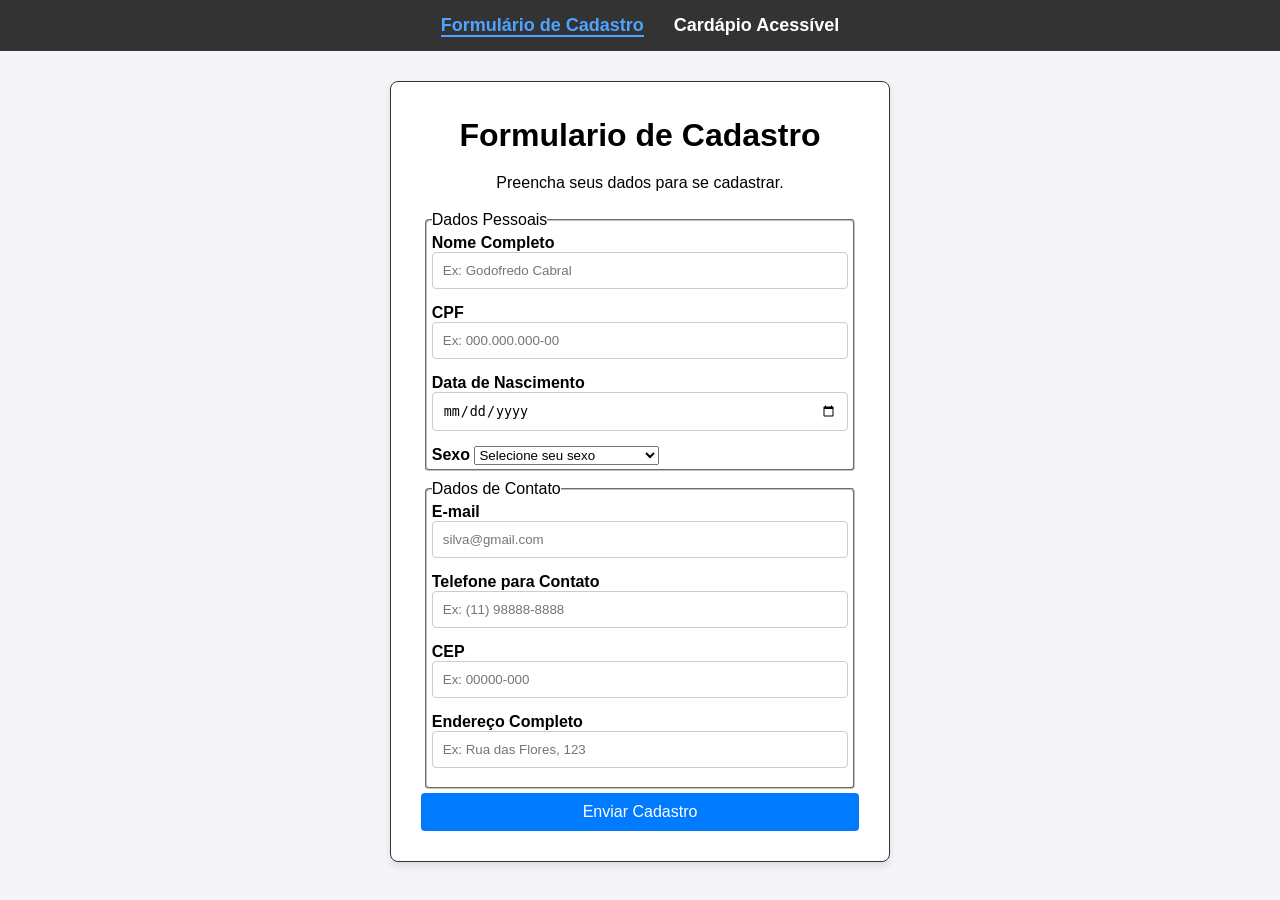
<file: index.html>
<!DOCTYPE html>
<html lang="pt-BR">
<head>
    <meta charset="UTF-8">
    <meta name="viewport" content="width=device-width, initial-scale=1.0">
    <title>Formulário Acessível</title>
    <link rel="stylesheet" href="css/style.css">
</head>
<body>
    <header>
        <!-- O nav armazena o menu de navegação e usa aria-label para identificação -->
        <nav aria-label="Menu principal">
            <ul>
                <!-- aria-current="page" informa ao leitor de tela que estamos nesta página -->
                <li><a href="index.html" aria-current="page">Formulário de Cadastro</a></li>
                <li><a href="tabela.html">Cardápio Acessível</a></li>
            </ul>
        </nav>
    </header>
    <main>
        <h1 id="form-title">Formulario de Cadastro</h1>
        <p id="form-desc">Preencha seus dados para se cadastrar.</p>
        <form aria-labelledby="form-title" aria-describedby="form-desc">
            <fieldset>
                <legend>Dados Pessoais</legend>
                <div>
                    <label for="nome">Nome Completo</label>
                    <input type="text" id="nome" name="nome" placeholder="Ex: Godofredo Cabral" required aria-required="true" autocomplete="name">
                </div>
                <div>
                    <label for="cpf">CPF</label>
                    <input type="text" id="cpf" name="cpf" placeholder="Ex: 000.000.000-00" required aria-required="true" aria-describedby="cpf-hint">
                    <span id="cpf-hint" class="visually-hidden" style="display:none;">Digite o CPF no formato 000.000.000-00</span>
                </div>
                <div>
                    <label for="data-nascimento">Data de Nascimento</label>
                    <input type="date" id="data-nascimento" name="data-nascimento" required aria-required="true" autocomplete="bday">
                </div>
                <div>
                    <label for="sexo">Sexo</label>
                    <select id="sexo" name="sexo" required aria-required="true">
                        <option value="" disabled selected>Selecione seu sexo</option>
                        <option value="feminino">Feminino</option>
                        <option value="masculino">Masculino</option>
                        <option value="outro">Outro / Prefiro não informar</option>
                    </select>
                </div>
            </fieldset>

            <fieldset>
                <legend>Dados de Contato</legend>
                <div>
                    <label for="email">E-mail</label>
                    <input type="email" id="email" name="email" placeholder="silva@gmail.com" required aria-required="true" autocomplete="email" aria-describedby="email-hint">
                </div>
                <div>
                    <label for="telefone">Telefone para Contato</label>
                    <input type="tel" id="telefone" name="telefone" placeholder="Ex: (11) 98888-8888" required aria-required="true" autocomplete="tel">
                </div>
                <div>
                    <label for="cep">CEP</label>
                    <input type="text" id="cep" name="cep" placeholder="Ex: 00000-000" required aria-required="true" autocomplete="postal-code">
                </div>
                <div>
                    <label for="endereco">Endereço Completo</label>
                    <input type="text" id="endereco" name="endereco" placeholder="Ex: Rua das Flores, 123" required aria-required="true" autocomplete="street-address">
                </div>
            </fieldset>

            <button type="submit" aria-label="Enviar formulário de cadastro">Enviar Cadastro</button>
        </form>
    </main>
</body>
</html>
</file>
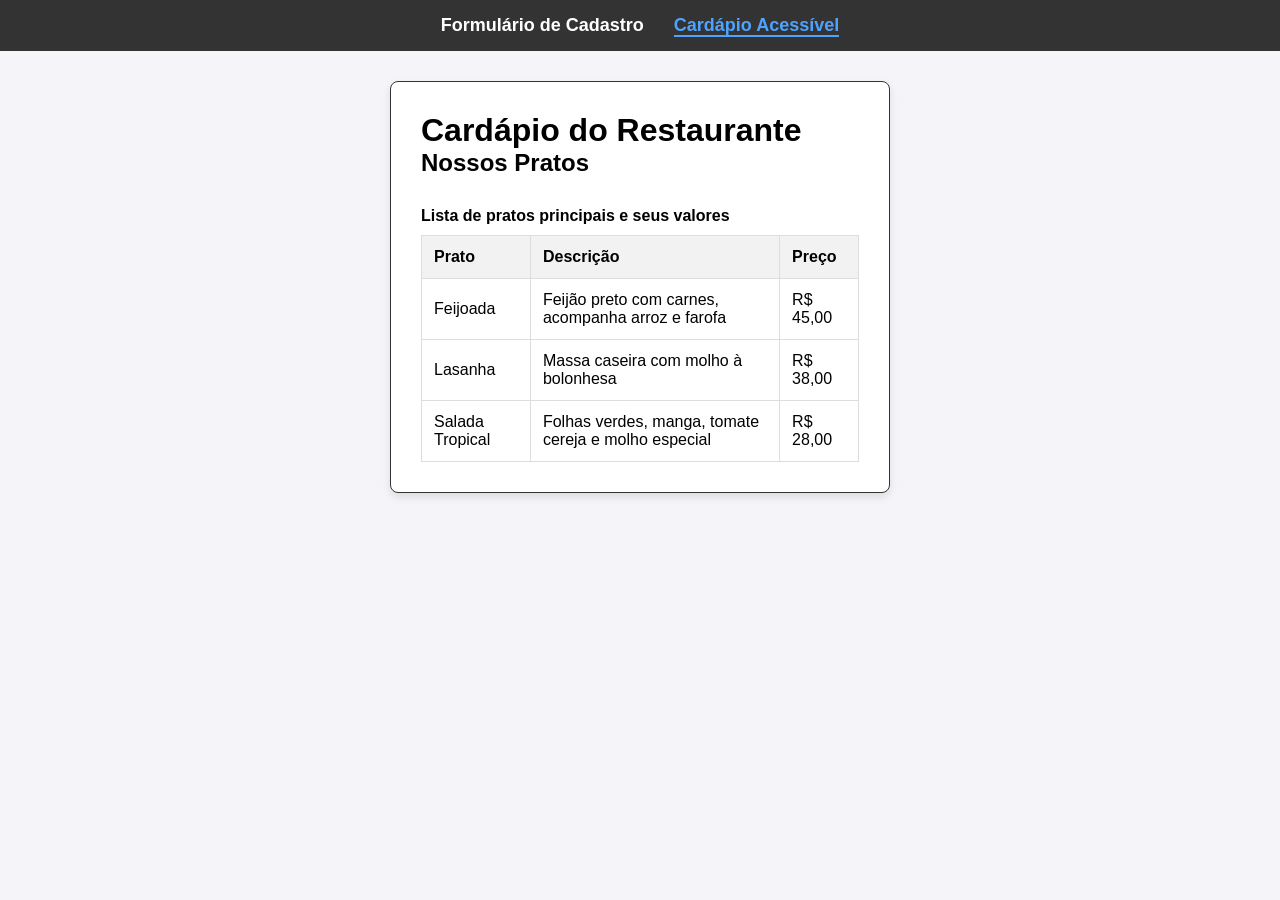
<file: tabela.html>
<!DOCTYPE html>
<html lang="pt-BR">
<head>
    <meta charset="UTF-8">
    <meta name="viewport" content="width=device-width, initial-scale=1.0">
    <title>tabela acessivel</title>
    <link rel="stylesheet" href="css/style.css">
</head>
<body>
    <header>
        <!-- O nav armazena o menu de navegação e usa aria-label para identificação -->
        <nav aria-label="Menu principal">
            <ul>
                <li><a href="index.html">Formulário de Cadastro</a></li>
                <!-- aria-current="page" informa ao leitor de tela que estamos nesta página -->
                <li><a href="tabela.html" aria-current="page">Cardápio Acessível</a></li>
            </ul>
        </nav>
    </header>
    <main>
         <h1>Cardápio do Restaurante</h1>
        <section aria-labelledby="titulo-cardapio">
            <h2 id="titulo-cardapio">Nossos Pratos</h2>
            
            <!-- A tag <table> possui role="table" e aria-label para informar o leitor de tela do que se trata -->
            <table role="table" aria-label="Cardápio com preços dos pratos principais" style="width: 100%; border-collapse: collapse; margin-top: 20px;">
                <!-- <caption> é a melhor forma de descrever a tabela para leitores de tela -->
                <caption style="text-align: left; padding: 10px 0; font-weight: bold;">
                    Lista de pratos principais e seus valores
                </caption>
                
                <thead style="background-color: #f2f2f2;">
                    <!-- role="row" identifica a linha -->
                    <tr role="row">
                        <!-- scope="col" indica que este cabeçalho rege toda a coluna e role="columnheader" reforça o significado -->
                        <th scope="col" role="columnheader" style="padding: 12px; border: 1px solid #ddd; text-align: left;">Prato</th>
                        <th scope="col" role="columnheader" style="padding: 12px; border: 1px solid #ddd; text-align: left;">Descrição</th>
                        <th scope="col" role="columnheader" style="padding: 12px; border: 1px solid #ddd; text-align: left;">Preço</th>
                    </tr>
                </thead>
                
                <tbody>
                    <tr role="row">
                        <td role="cell" style="padding: 12px; border: 1px solid #ddd;">Feijoada</td>
                        <td role="cell" style="padding: 12px; border: 1px solid #ddd;">Feijão preto com carnes, acompanha arroz e farofa</td>
                        <td role="cell" style="padding: 12px; border: 1px solid #ddd;">R$ 45,00</td>
                    </tr>
                    <tr role="row">
                        <td role="cell" style="padding: 12px; border: 1px solid #ddd;">Lasanha</td>
                        <td role="cell" style="padding: 12px; border: 1px solid #ddd;">Massa caseira com molho à bolonhesa</td>
                        <td role="cell" style="padding: 12px; border: 1px solid #ddd;">R$ 38,00</td>
                    </tr>
                    <tr role="row">
                        <td role="cell" style="padding: 12px; border: 1px solid #ddd;">Salada Tropical</td>
                        <td role="cell" style="padding: 12px; border: 1px solid #ddd;">Folhas verdes, manga, tomate cereja e molho especial</td>
                        <td role="cell" style="padding: 12px; border: 1px solid #ddd;">R$ 28,00</td>
                    </tr>
                </tbody>
            </table>
        </section>
    </main>
</body>
</html>
</file>
<file: css/style.css>
* {
  /*resetando alinhamento global*/
  margin: 0;
  padding: 0;
  box-sizing: border-box;
}

body {
  /*centralizando form no meio da tela*/
  display: flex;
  flex-direction: column; /* Alterado para coluna para o header ficar no topo */
  align-items: center;
  justify-content: flex-start; /* Alterado de center para flex-start para o conteúdo subir se necessário, ou podemos manter um gap */
  min-height: 100vh;
  background-color: #f4f4f9;
  font-family: Arial, sans-serif;
}

header {
  width: 100%;
  background-color: #333;
  padding: 15px 0;
  margin-bottom: 30px;
}

nav {
  display: flex;
  justify-content: center; /* Centraliza o menu no topo */
}

nav ul {
  list-style: none;
  display: flex;
  gap: 30px;
}

nav a {
  color: white;
  text-decoration: none;
  font-size: 18px;
  font-weight: bold;
}

nav a[aria-current="page"] {
  color: #4da3ff;
  border-bottom: 2px solid #4da3ff;
}

nav a:hover {
  color: #4da3ff;
}


main {
  border: 1px solid #333;
  padding: 30px;
  background-color: #fff;
  border-radius: 8px;
  box-shadow: 0 4px 8px rgba(0, 0, 0, 0.1);
  width: 500px;
}

#form-title {
  margin-bottom: 10px;
  padding: 5px;
  text-align: center;
}
#form-desc {
  margin-bottom: 10px;
  padding: 5px;
  text-align: center;
}
form {
  display: flex;
  flex-direction: column;
  justify-content: center;
  width: 100%;
}

label {
  font-weight: bold;
}

input {
  width: 100%;
  padding: 10px;
  margin-bottom: 15px;
  border: 1px solid #ccc;
  border-radius: 4px;
  box-sizing: border-box;
}

button {
  padding: 10px;
  background-color: #007bff;
  color: white;
  border: none;
  border-radius: 4px;
  cursor: pointer;
  font-size: 16px;
}

button:hover {
  background-color: #0056b3;
}

fieldset {
  margin: 1%;
  padding: 1%;
  border-radius: 4px;
}
</file>
